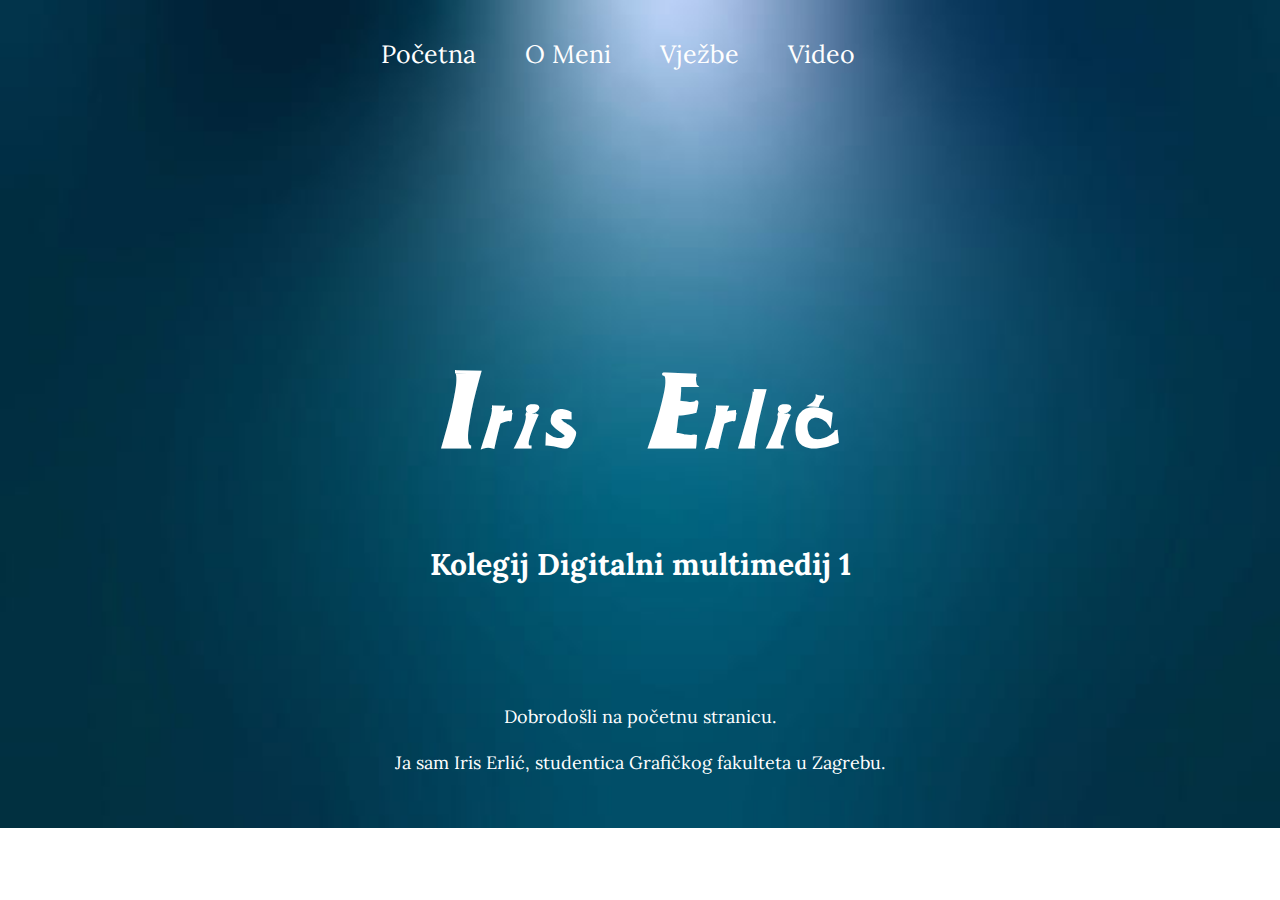
<file: index.html>
<!DOCTYPE html>
<html lang="hr">
<head>
    <meta charset="UTF-8">
    <meta name="viewport" content="width=device-width, initial-scale=1.0">
    <link rel="preconnect" href="https://fonts.googleapis.com">
<link rel="preconnect" href="https://fonts.gstatic.com" crossorigin>
<link href="https://fonts.googleapis.com/css2?family=Lora:ital,wght@0,400..700;1,400..700&display=swap" rel="stylesheet">
    <link rel="stylesheet" href="index.css">
    <title>Početna</title>
    
    </head>
    <body>
        
        <nav>
    <ul>
        <li><a href="index.html">Početna</a></li>
        <li><a href="o_meni.html">O Meni</a></li>
        <li><a href="vjezbe.html">Vježbe</a></li>
        <li><a href="video.html">Video</a></li>
    </ul>
</nav>

<header>
    <h1>Iris Erlić</h1>
    <h2>Kolegij Digitalni multimedij 1</h2>
</header>


<div class="content">
    <p>Dobrodošli na početnu stranicu.<br><br> Ja sam Iris Erlić, studentica Grafičkog fakulteta u Zagrebu. </p>
</div>

</body>
</html>
</file>
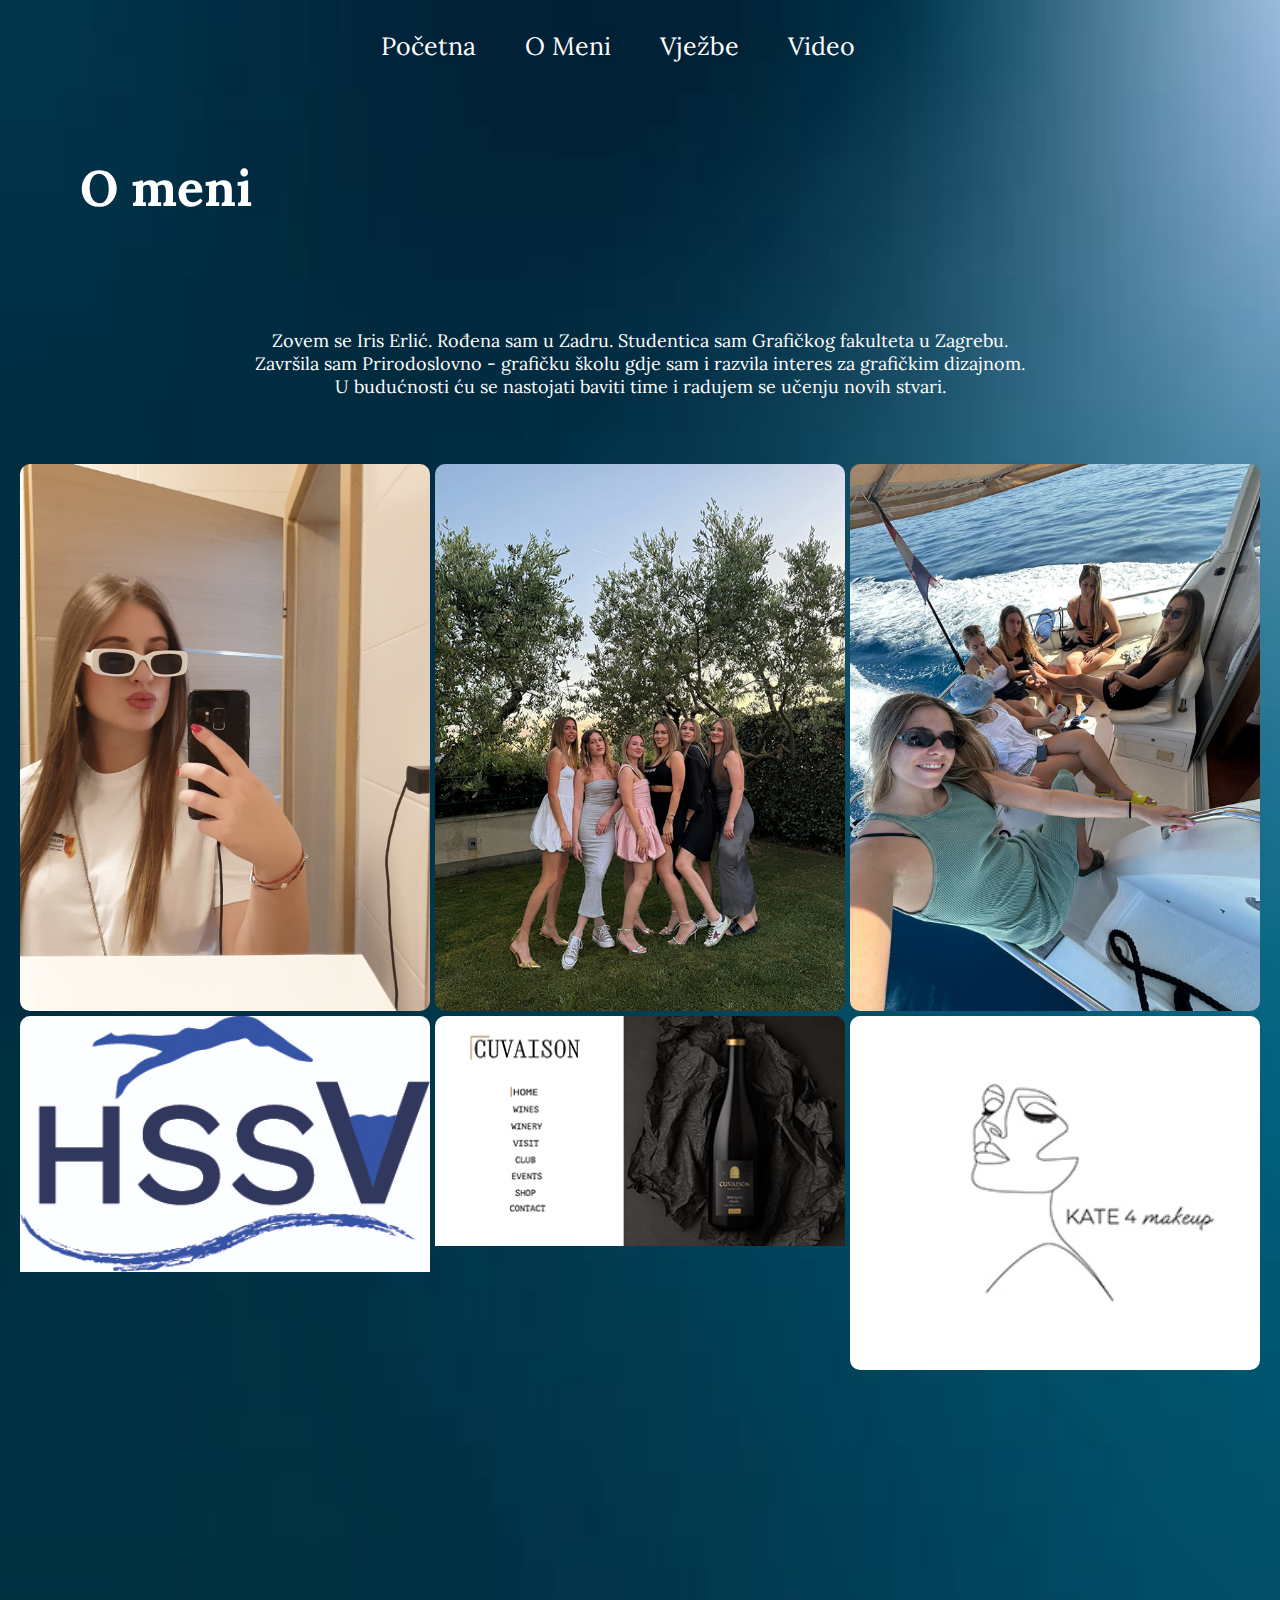
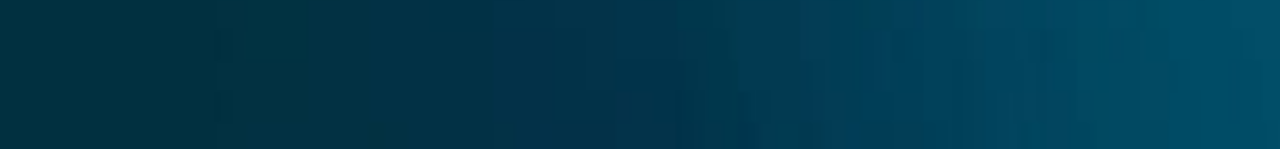
<file: o_meni.html>
<!DOCTYPE html>
<html lang="hr">
<head>
    <meta charset="UTF-8">
     <meta name="viewport" content="width=device-width, initial-scale=1.0">
    <link rel="preconnect" href="https://fonts.googleapis.com">
<link rel="preconnect" href="https://fonts.gstatic.com" crossorigin>
<link href="https://fonts.googleapis.com/css2?family=Lora:ital,wght@0,400..700;1,400..700&display=swap" rel="stylesheet">
    <link rel="stylesheet" href="o_meni.css">
    <title>O meni</title>
    
     </head>
    <body>
        
        <nav>
    <ul>
        <li><a href="index.html">Početna</a></li>
        <li><a href="o_meni.html">O Meni</a></li>
        <li><a href="vjezbe.html">Vježbe</a></li>
        <li><a href="video.html">Video</a></li>
    </ul>
</nav>
        
        <header>
    <h1>O meni</h1>
</header>
        
        <p>Zovem se Iris Erlić. Rođena sam u Zadru. Studentica sam Grafičkog fakulteta u Zagrebu.<br> Završila sam Prirodoslovno - grafičku školu gdje sam i razvila interes za grafičkim dizajnom.<br> U budućnosti ću se nastojati baviti time i radujem se učenju novih stvari.</p>
        
        
        <div class="background-image">
    <div class="gallery">
        <div class="gallery-item">
            <img src="slike/slika2.jpg" alt="Slika 1">
        </div>
        <div class="gallery-item">
            <img src="slike/slika1.jpg"slika2.jpg"" alt="Slika 2">
        </div>
        <div class="gallery-item">
            <img src="slike/slika5.jpg" alt="Slika 3">
        </div>
        <div class="gallery-item">
            <img src="slike/logo.jpg" alt="Slika 4">
        </div>
        <div class="gallery-item">
            <img src="slike/slika.jpg" alt="Slika 5">
        </div>
        <div class="gallery-item">
            <img src="slike/logo3.jpg" alt="Slika 6">
        </div>
    </div>
</div>
        <div class="link-container">
                       <iframe width="560" height="315" src="https://www.youtube.com/embed/fwoqTwTKimg?si=r0G1p_DT_akPo-ff" title="YouTube video player" frameborder="0" allow="accelerometer; autoplay; clipboard-write; encrypted-media; gyroscope; picture-in-picture; web-share" referrerpolicy="strict-origin-when-cross-origin" allowfullscreen></iframe>
        </div>
        
        
    </body>
</html>
</file>
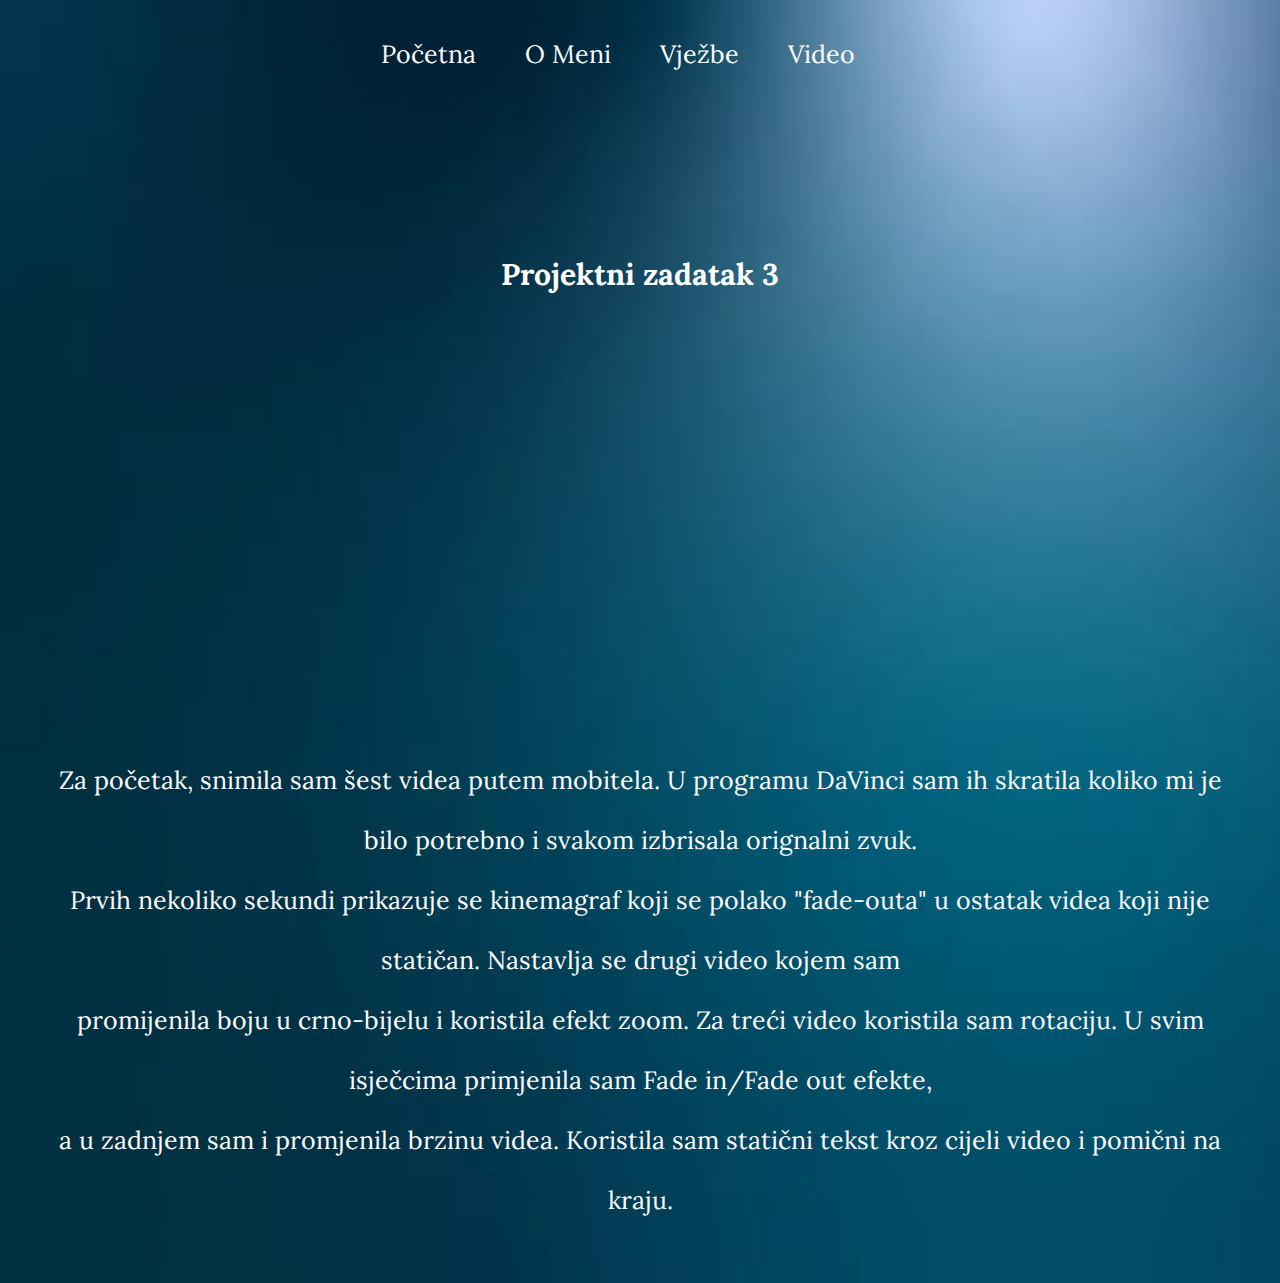
<file: video.html>
<!DOCTYPE html>
<html lang="hr">
<head>
    <meta charset="UTF-8">
    <meta name="viewport" content="width=device-width, initial-scale=1.0">
    <link rel="preconnect" href="https://fonts.googleapis.com">
<link rel="preconnect" href="https://fonts.gstatic.com" crossorigin>
<link href="https://fonts.googleapis.com/css2?family=Lora:ital,wght@0,400..700;1,400..700&display=swap" rel="stylesheet">
    <link rel="stylesheet" href="video.css">
    <title>Video</title>
    
    <nav>
    <ul>
        <li><a href="index.html">Početna</a></li>
        <li><a href="o_meni.html">O Meni</a></li>
        <li><a href="vjezbe.html">Vježbe</a></li>
        <li><a href="video.html">Video</a></li>
    </ul>
</nav>
    
    
    <header>
    <h1>Projektni zadatak 3</h1>
</header>
    
    
    <div class="video-container">
          <iframe width="560" height="315" src="https://www.youtube.com/embed/2aNjtkoncbo?si=n1vxmSLKGYhpRomC" title="YouTube video player" frameborder="0" allow="accelerometer; autoplay; clipboard-write; encrypted-media; gyroscope; picture-in-picture; web-share" referrerpolicy="strict-origin-when-cross-origin" allowfullscreen></iframe>
        </div>
    
    
    <p>Za početak, snimila sam šest videa putem mobitela. U programu DaVinci sam ih skratila koliko mi je bilo potrebno i svakom izbrisala orignalni zvuk.<br> Prvih nekoliko sekundi prikazuje se kinemagraf koji se polako "fade-outa" u ostatak videa koji nije statičan. Nastavlja se drugi video kojem sam<br> promijenila boju u crno-bijelu i koristila efekt zoom. Za treći video koristila sam rotaciju. U svim isječcima primjenila sam Fade in/Fade out efekte,<br> a u zadnjem sam i promjenila brzinu videa. Koristila sam statični tekst kroz cijeli video i pomični na kraju.</p>
</file>
<file: index.css>
@font-face {
  font-family: 'IrisErlic';
  src: url('IrisErlic.ttf');
}




body {
    background-image: url(slike/pozadina.jpg);
    background-repeat: no-repeat;
    background-size: cover;
        }


header {
            padding: 30px;
            text-align:center;
    margin-top: 180px;
    line-height: 80px;
        }


h1 {
    color: white;
    font-size: 100px;
    font-family: 'IrisErlic'; 
    
}

h2 {
    color: white;
    font-size: 30px;
    font-family: "Lora", serif;
            font-style: normal;
}


nav {
            padding: 30px;
    text-align:center;
        }

nav ul {
            list-style-type: none;
            margin: 0;
            padding: 0;
            overflow: hidden;
    
        }

nav ul li {
            display: inline;
            margin-right: 45px;
        }

        nav ul li a {
            font-size: 25px;
            color: white;
            text-decoration: none;
            font-family: "Lora", serif;
            font-style: normal;
        }

.content {
            padding: 28px;
    font-family: "Lora", serif;
            font-style: normal;
    color: white;
    font-size: 18px;
    text-align:center;
        }

nav a:hover {
    background-color: white;
    color: darkblue;
}
</file>
<file: o_meni.css>
body {
    margin: 0;
    padding: 0;
    height: 100%;
    font-family: "Lora", serif;
    background-image:url(slike/pozadina.jpg);
    background-repeat: no-repeat;
    background-size: cover;
}



.gallery {
    display: grid;
    grid-template-columns: repeat(3, 1fr);
    gap: 5px;
    padding: 20px;
    border-radius: 10px;
}

.gallery-item {
    overflow: hidden;
    border-radius: 10px;
}

.gallery-item img {
    width: 100%;
    height: auto;
    display: block;
    transition: transform 0.3s ease;
}

.gallery-item img:hover {
    transform: scale(1.1);
}

nav {
            padding: 30px;
    text-align:center;
        }

nav ul {
            list-style-type: none;
            margin: 0;
            padding: 0;
            overflow: hidden;
    
        }

nav ul li {
            display: inline;
            margin-right: 45px;
        }

        nav ul li a {
            font-size: 25px;
            color: white;
            text-decoration: none;
            font-family: "Lora", serif;
            font-style: normal;
        }


nav a:hover {
    background-color: white;
    color: darkblue;
}

p {
     padding: 28px;
    font-family: "Lora", serif;
            font-style: normal;
    color: white;
    font-size: 18px;
    text-align:center;
}


header {
    color: white;
    font-size: 25px;
    font-family: "Lora", serif;
            font-style: normal;
    padding: 30px;
    margin-left: 50px;
}

.link-container {
    text-align: center;
    margin-top: 40px;
}

.link-container a {
    text-decoration: none;
}
</file>
<file: video.css>
body {
    background-image: url(slike/pozadina.jpg);
    background-repeat: no-repeat;
    background-size: cover;
        }

header {
            padding: 5px;
            text-align:center;
    margin-top: 130px;
    color: white;
    font-size: 15px;
    font-family: "Lora", serif;
            font-style: normal;
        }

nav {
            padding: 30px;
    text-align:center;
        }

nav ul {
            list-style-type: none;
            margin: 0;
            padding: 0;
            overflow: hidden;
    
        }

nav ul li {
            display: inline;
            margin-right: 45px;
        }

        nav ul li a {
            font-size: 25px;
            color: white;
            text-decoration: none;
            font-family: "Lora", serif;
            font-style: normal;
        }

nav a:hover {
    background-color: white;
    color: darkblue;
}

.video-container {
    margin-bottom: 10px;
    margin-top: 60px;
    margin-left: 650px;
    
}


p {
     padding: 28px;
    font-family: "Lora", serif;
            font-style: normal;
    color: white;
    font-size: 25px;
    text-align:center;
    line-height: 60px;
}
</file>
